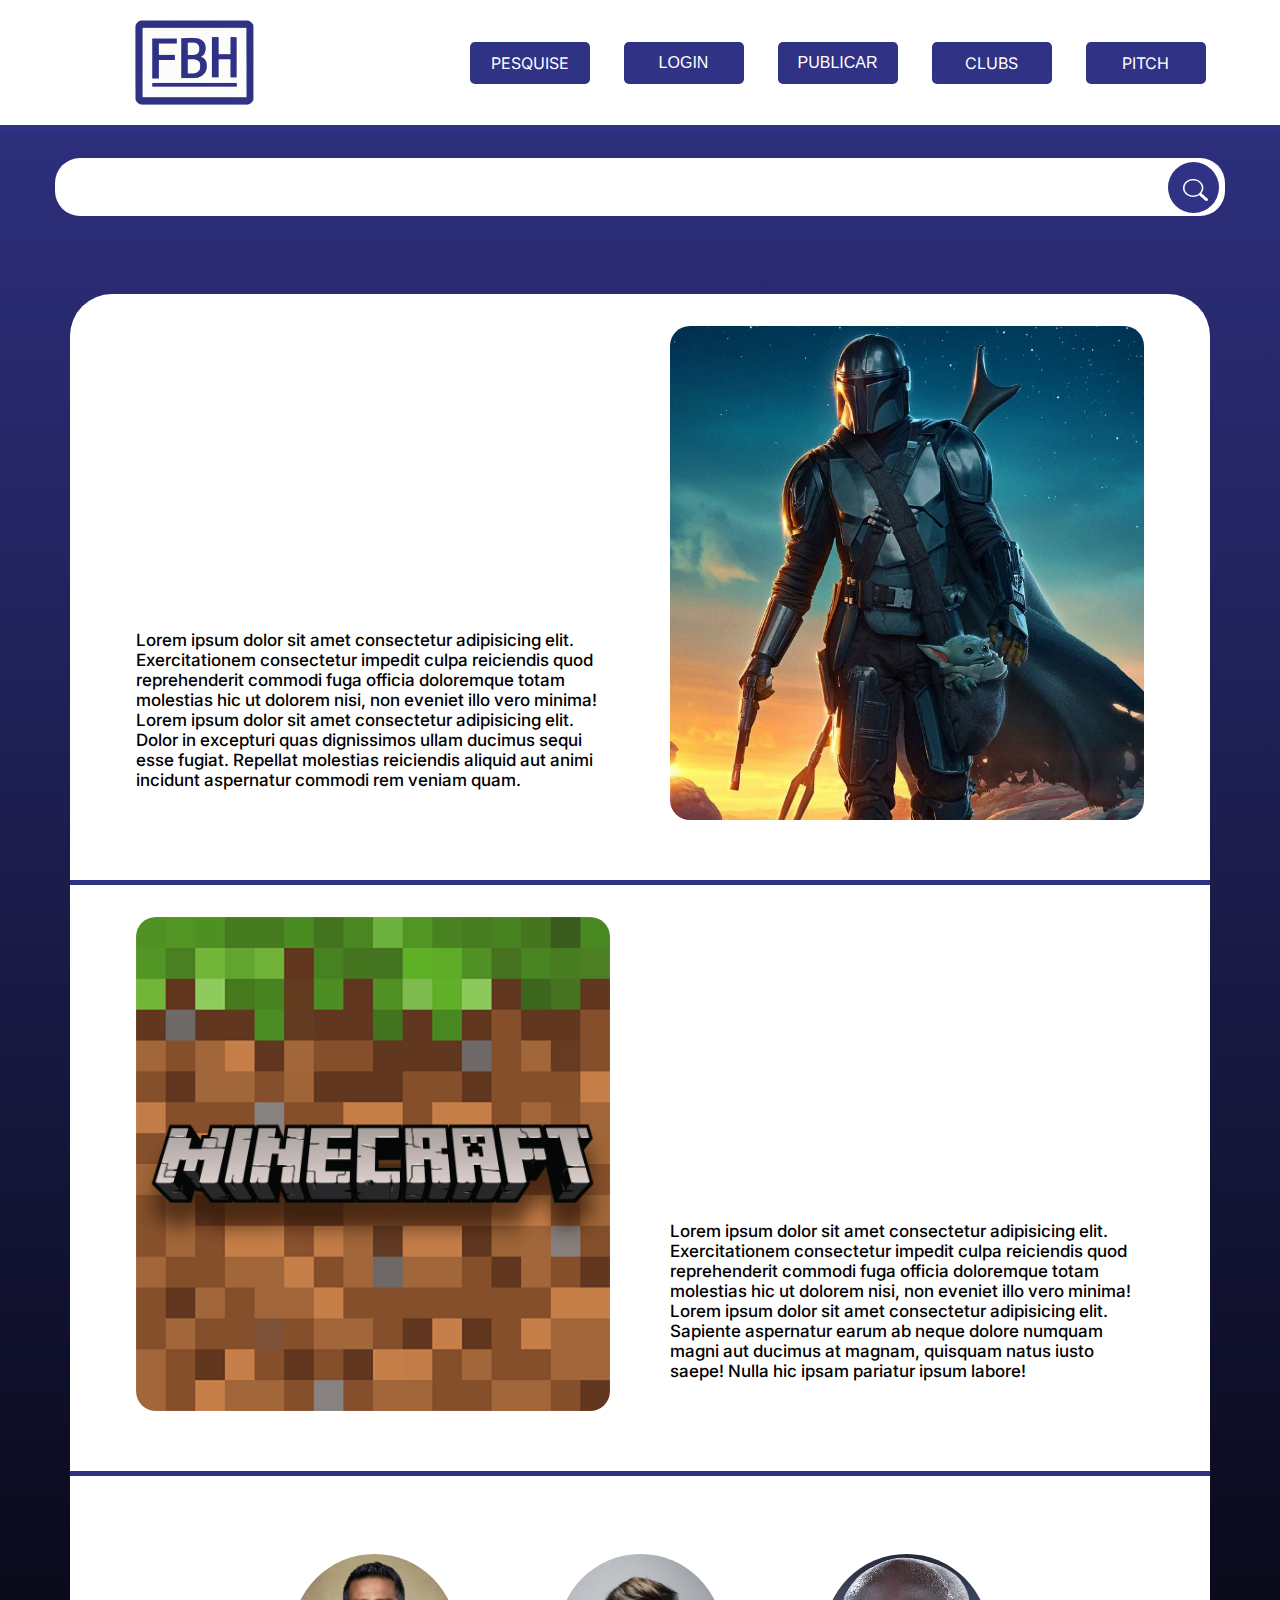
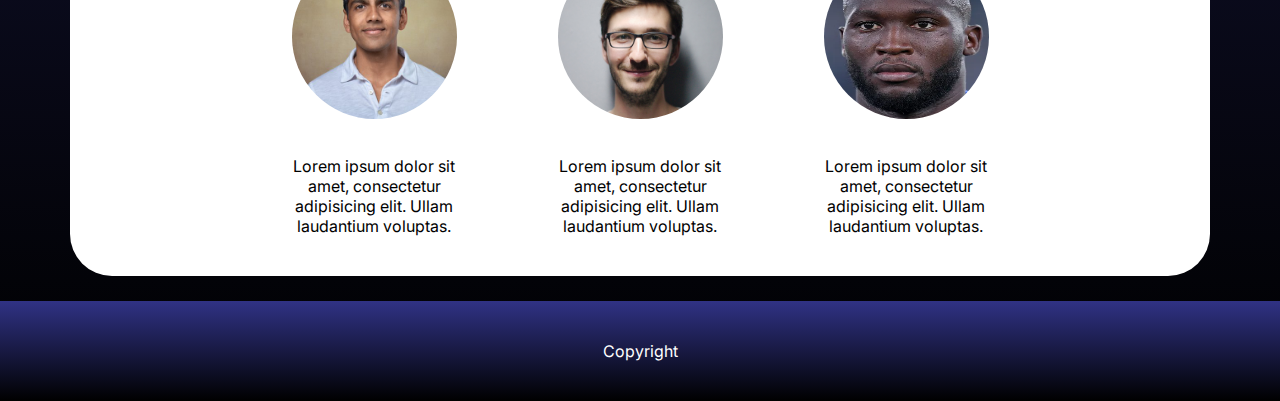
<file: mark-V/index.html>
<!DOCTYPE html>
<html lang="en">
<head>
    <meta charset="UTF-8">
    <meta http-equiv="X-UA-Compatible" content="IE=edge">
    <meta name="viewport" content="width=device-width, initial-scale=1.0">
    <link rel="shortcut icon" href="assets/img/logo.png" type="image/x-icon">
    <link rel="preconnect" href="https://fonts.googleapis.com">
    <link rel="preconnect" href="https://fonts.gstatic.com" crossorigin>
    <link href="https://fonts.googleapis.com/css2?family=Inter:wght@400;500&display=swap" rel="stylesheet">
    <link rel="stylesheet" href="css/style.css">
    <title>FanBadgeHub</title>
</head>
<body class="mainPage" id="search">
    <div class="container">
        <header>
            <img width="118.98" height="85.2" class="brand" src="assets/img/logo.png" alt="">
            <div class="navBarBox">
                <ul class="navBar">
                    <li class="navItem"><a class="navLink" href="#search">PESQUISE</a></li>
                    <li class="navItem"><button id="loginActive" class="navLink">LOGIN</button></li>
                    <li class="navItem"><button id="criarFaClube" class="navLink">PUBLICAR</button></li>
                    <li class="navItem"><a class="navLink" href="pages/management.html">CLUBS</a></li>
                    <li class="navItem"><a class="navLink" href="pages/video.html">PITCH</a></li>
                </ul>
            </div>
        </header>
        <main>
            <section class="searchBar" id="funClubsCarrossel">
                <input class="searchInput" type="search">
                <div class="searchIcon">
                    <img width="25px" height="22px" src="assets/img/lupa.png" alt="">
                </div>
            </section>
            <section class="mainContent">
                <article class="displayClub">
                    <p class="clubComent">
                        Lorem ipsum dolor sit amet consectetur adipisicing elit. Exercitationem consectetur impedit culpa reiciendis quod reprehenderit commodi fuga officia doloremque totam molestias hic ut dolorem nisi, non eveniet illo vero minima! Lorem ipsum dolor sit amet consectetur adipisicing elit. Dolor in excepturi quas dignissimos ullam ducimus sequi esse fugiat. Repellat molestias reiciendis aliquid aut animi incidunt aspernatur commodi rem veniam quam.
                    </p>
                    <img id="imagefan" class="clubImage" width="474px" height="494px" src="assets/img/mandalorian.jpg" alt="">
                </article>
                <article class="displayClub">
                    <img id="imagefan" class="clubImage" width="474px" height="494px" src="assets/img/miencraft.png" alt="">
                    <p class="clubComent">
                        Lorem ipsum dolor sit amet consectetur adipisicing elit. Exercitationem consectetur impedit culpa reiciendis quod reprehenderit commodi fuga officia doloremque totam molestias hic ut dolorem nisi, non eveniet illo vero minima! Lorem ipsum dolor sit amet consectetur adipisicing elit. Sapiente aspernatur earum ab neque dolore numquam magni aut ducimus at magnam, quisquam natus iusto saepe! Nulla hic ipsam pariatur ipsum labore!
                    </p>
                </article>
                <section class="reviews" id="reviews">
                    <aticle class="review">
                        <img width="165px" height="165px" class="reviewImage" src="assets/img/person-1.jpg" alt="">
                        <p class="reviewText">Lorem ipsum dolor sit amet, consectetur adipisicing elit. Ullam laudantium voluptas.</p>
                    </aticle>
                    <aticle class="review">
                        <img width="165px" height="165px" class="reviewImage" src="assets/img/person-2.jpg" alt="">
                        <p class="reviewText">Lorem ipsum dolor sit amet, consectetur adipisicing elit. Ullam laudantium voluptas.</p>
                    </aticle>
                    <aticle class="review">
                        <img width="165px" height="165px" class="reviewImage" src="assets/img/person-3.jpg" alt="">
                        <p class="reviewText">Lorem ipsum dolor sit amet, consectetur adipisicing elit. Ullam laudantium voluptas.</p>
                    </aticle>
                </section>
            </section>
        </main>
        <footer id="about">
            <span>Copyright</span>
        </footer>
    </div>

   

    <div class="modal" id="loginSingUp">
        <div class="loginModalContent">
            <article class="loginMessage">
                <svg id="goBack" class="goBackArrow" xmlns="http://www.w3.org/2000/svg" width="35" height="35" fill="white" class="bi bi-arrow-left" viewBox="0 0 16 16">
                    <path fill-rule="evenodd" d="M15 8a.5.5 0 0 0-.5-.5H2.707l3.147-3.146a.5.5 0 1 0-.708-.708l-4 4a.5.5 0 0 0 0 .708l4 4a.5.5 0 0 0 .708-.708L2.707 8.5H14.5A.5.5 0 0 0 15 8z"/>
                </svg>
                <img class="loginBrand" width="157.6px" height="113.6px" src="assets/img/logo.png" alt="">
                <p class="loginParagraph" id="message">
                    Registre-se agora e desfrute de uma experiência incrível em nosso site! Seja parte da nossa comunidade online e aproveite todos os benefícios exclusivos. Não perca tempo, inscreva-se hoje mesmo!
                </p>
                <button id="change" class="changeButton">CADASTRE-SE JÁ!</button>
            </article>
            <section class="form" id="login">
                <h4 class="loginTitle">FAÇA LOGIN JÁ!</h4>
                <div class="inputs">
                    <input type="email" required placeholder="E-MAIL:">
                    <input class="passwordSpacement" required type="password" placeholder="SENHA:">
                    <span class="loginOptions">Ou acesse por:</span>
                    <div class="icons">
                        <a target="_blank" href="https://accounts.google.com/v3/signin/identifier?dsh=S873332857%3A1684498194698673&authuser=0&continue=https%3A%2F%2Fwww.google.com.br%2F%3Fhl%3Dpt-BR&ec=GAlAmgQ&hl=pt-BR&flowName=GlifWebSignIn&flowEntry=AddSession"> <img class="socialIcon" width="38.424px" height="40px" src="assets/img/google.png" alt=""></a>
                        <a target="_blank" href="https://pt-br.facebook.com/"><img class="socialIcon" width="38.424px" height="40px" src="assets/img/facebook.png" alt=""></a>
                        <a target="_blank" href="https://www.instagram.com/"><img class="socialIcon" width="38.424px" height="40px" src="assets/img/instagram.png" alt=""></a>
                    </div>
                    <input type="submit" class="finishLogin" value="CONTINUAR">
                </div>
            </section>
            <section class="form formSingUp" id="singUp">
                <h4 class="singUpTitle">CADASTRE-SE JÁ!</h4>
                <div class="inputs inputsSingUp">
                    <input type="text" placeholder="NOME:" required>
                    <input class="emailSpacement" type="email" required placeholder="E-MAIL:">
                    <input class="passwordSpacement" required type="password" placeholder="SENHA:">
                    <span class="loginOptions">Ou acesse por:</span>
                    <div class="icons">
                        <a target="_blank" href="https://accounts.google.com/v3/signin/identifier?dsh=S873332857%3A1684498194698673&authuser=0&continue=https%3A%2F%2Fwww.google.com.br%2F%3Fhl%3Dpt-BR&ec=GAlAmgQ&hl=pt-BR&flowName=GlifWebSignIn&flowEntry=AddSession"> <img class="socialIcon" width="38.424px" height="40px" src="assets/img/google.png" alt=""></a>
                        <a target="_blank" href="https://pt-br.facebook.com/"><img class="socialIcon" width="38.424px" height="40px" src="assets/img/facebook.png" alt=""></a>
                        <a target="_blank" href="https://www.instagram.com/"><img class="socialIcon" width="38.424px" height="40px" src="assets/img/instagram.png" alt=""></a>
                    </div>
                    <input type="submit" class="finishLogin" value="CONTINUAR">
                </div>
            </section>
        </div>
    </div>
    <div id="id1" class="modal">
        <section id="id1" class="modalCartao">
            <article class="modalConteudo">
                <img width="75px" height="75px" class="modalCartaoP" src="./assets/img/person-2.jpg" alt="">
                <img width="100px" height="75px" class="modalCartaoP2" src="./assets/img/logo.png" alt="">
                <input type="url" placeholder="Place a URL content here">
                <button class="btnFechar" id="btnX">
                    <svg xmlns="http://www.w3.org/2000/svg" width="30" height="30" fill="currentColor" class="bi bi-arrow-right" viewBox="0 0 16 16">
                        <path fill-rule="evenodd" d="M1 8a.5.5 0 0 1 .5-.5h11.793l-3.147-3.146a.5.5 0 0 1 .708-.708l4 4a.5.5 0 0 1 0 .708l-4 4a.5.5 0 0 1-.708-.708L13.293 8.5H1.5A.5.5 0 0 1 1 8z"/>
                    </svg>
                </button>
            </article>
            <section class="modalConteudo2">
                <img class="imgPublicar" width="476px" height="100%" src="./assets/img/mandalorian.jpg" alt="">
                <div class="desc">
                    <article class="desc-1">
                        <input class="input-desc" type="text" placeholder="Name">
                        <input class="input-desc" type="url" placeholder="Input a link here">
                        <textarea class="input-desc-D" type="text"></textarea>
                    </article>
                </div>
            </section>
        </section>
    </div>
    <div id="modal-fan" class="modal">
        <section id="" class="modalCartao-mf">
            <article class="modalConteudo">
                <img width="100px" height="75px" class="modalCartaoP2" src="./assets/img/logo.png" alt="">
                <button class="" id="button-mf-close">
                    <svg xmlns="http://www.w3.org/2000/svg" width="30" height="30" fill="currentColor" class="bi bi-arrow-right" viewBox="0 0 16 16">
                        <path fill-rule="evenodd" d="M1 8a.5.5 0 0 1 .5-.5h11.793l-3.147-3.146a.5.5 0 0 1 .708-.708l4 4a.5.5 0 0 1 0 .708l-4 4a.5.5 0 0 1-.708-.708L13.293 8.5H1.5A.5.5 0 0 1 1 8z"/>
                    </svg>
                </button>
            </article>
            <section class="modalConteudo-mf">
                <div class="desc-mf">
                    <article class="desc-1">
                        <input type="text" class="mf-text">
                        <input type="text" class="mf-text">
                        <input type="text" class="mf-text">
                    </article>
                    <div class="img-mf1">
                        <img class="img-mf2" src="./assets/img/mandalorian.jpg" alt="">
                    </div>
                </div>
            </section>
            <button id="criarCart" class="criarCart">CRIE SUA CARTEIRINHA AQUI!!!</button>
        </section>
    </div>
    <div id="criarCarte" class="modal">
        <section id="" class="modalCriar">
            <article class="modalConteudo">
                <img width="100px" height="75px" class="modalCartaoP2" src="./assets/img/logo.png" alt="">
                <button class="" id="button-carte-close">
                    <svg xmlns="http://www.w3.org/2000/svg" width="30" height="30" fill="currentColor" class="bi bi-arrow-right" viewBox="0 0 16 16">
                        <path fill-rule="evenodd" d="M1 8a.5.5 0 0 1 .5-.5h11.793l-3.147-3.146a.5.5 0 0 1 .708-.708l4 4a.5.5 0 0 1 0 .708l-4 4a.5.5 0 0 1-.708-.708L13.293 8.5H1.5A.5.5 0 0 1 1 8z"/>
                    </svg>
                </button>
            </article>
            <section class="modalConteudo-mf">
                <div class="desc-criar">
                    <article class="desc-1">
                        <input type="text" class="mf-text">
                        <input type="text" class="mf-text">
                        <input type="text" class="mf-text">
                    </article>
                    <div class="img-perfil">
                        <img class="img-mf2" style="border-radius: 50%;" src="./assets/img/mandalorian.jpg" alt="">
                    </div>
                </div>
            </section>
            <button id="criarCart" class="criarCart">APLICAR</button>
        </section>
    </div>

    <script src="javascript/app.js"></script>
</body>
</html>
</file>
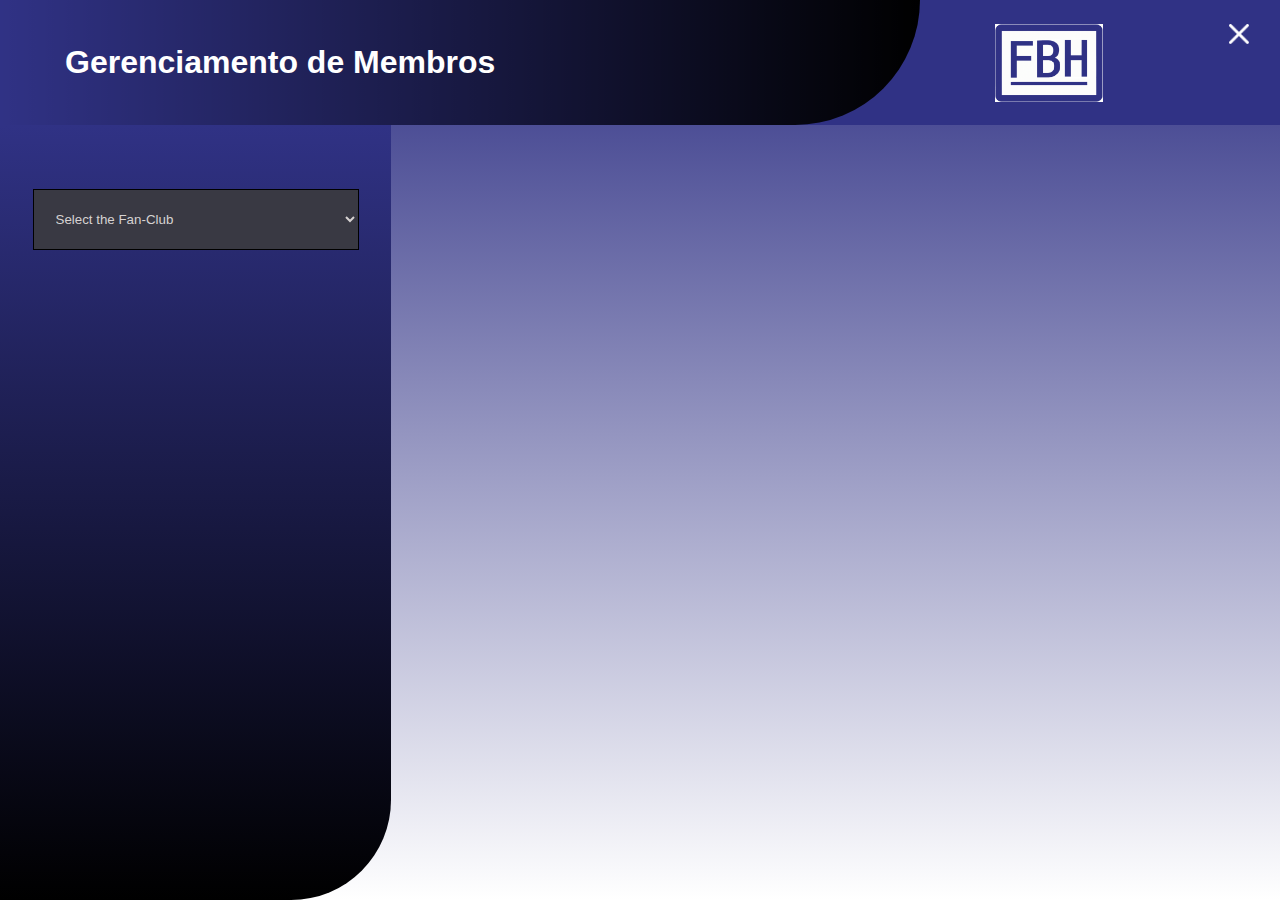
<file: mark-V/pages/management.html>
<!DOCTYPE html>
<html lang="en">
<head>
    <meta charset="UTF-8">
    <meta http-equiv="X-UA-Compatible" content="IE=edge">
    <meta name="viewport" content="width=device-width, initial-scale=1.0">
    <title>FanBedgeHub-Gerenciamento</title>
    <link rel="stylesheet" href="../css/style.css">
</head>
<body class="management" id="managementBody">
    <div class="container">
        <header>
            <div class="headerDecoration">
                <h1 class="headerText">Gerenciamento de Membros</h1>
            </div>
            <img width="108px" height="78px" class="headerBrand" src="../assets/img/logo.png" alt="">
            <a class="returnLink" href="../index.html"><img width="20.056px" height="20.056px" src="../assets/img/x.png" alt=""></a>
        </header>
        <main>
            <section class="leftSide">
                <select name="fanClub" class="fanClubFilter" id="fanClub">
                    <option value="" selected hidden disabled>Select the Fan-Club</option>
                    <option value="mandalorian">Mandalorian</option>
                    <option value="minecraft">Minecraft</option>
                </select>
                <section class="members" id="membersBox">
                </section>
            </section>
            <section class="infoBox" id="informationBox">
            </section>
        </main>
    </div>

    <script src="../javascript/management.js"></script>
</body>
</html>
</file>
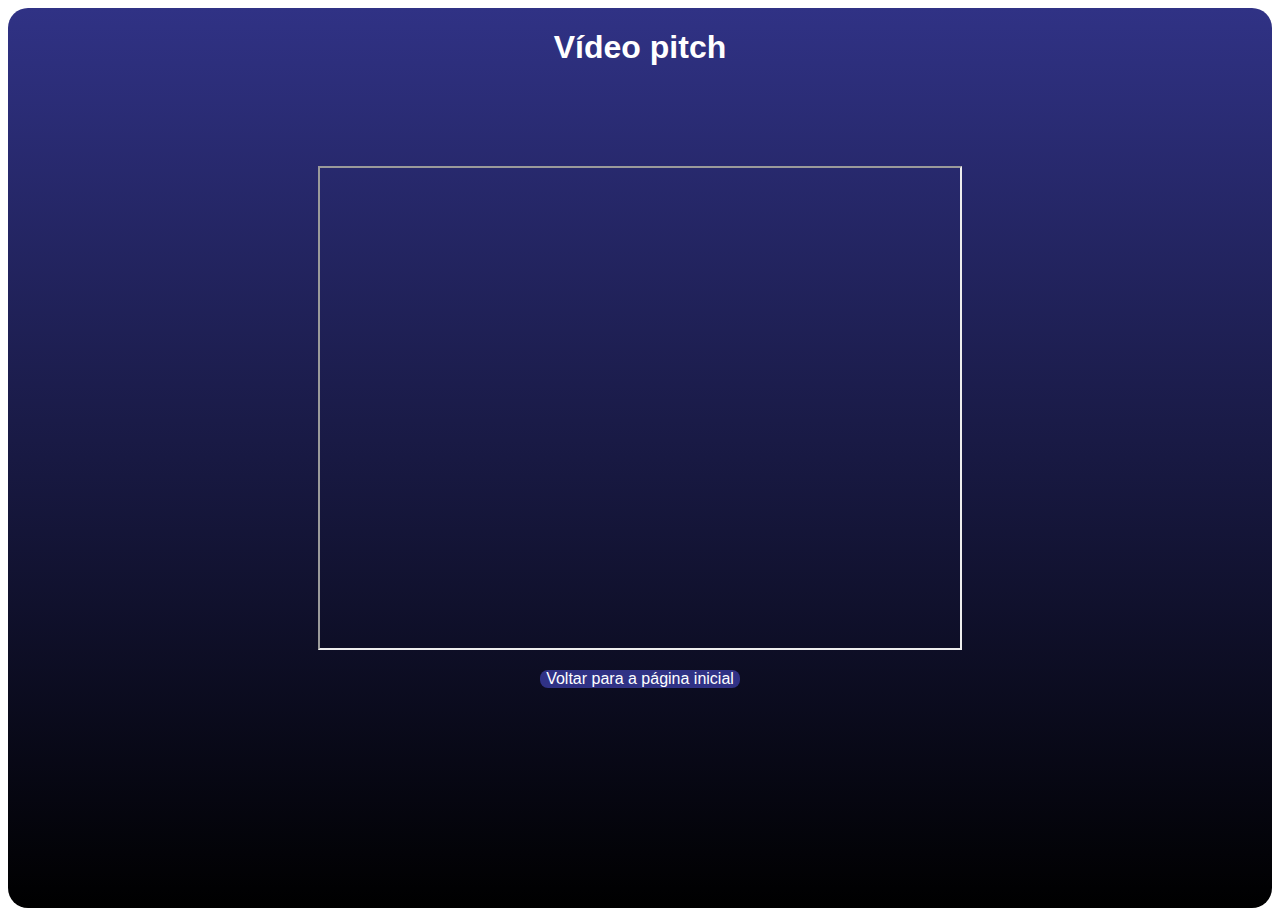
<file: mark-V/pages/video.html>
<!DOCTYPE html>
<html lang="en">
<head>
    <meta charset="UTF-8">
    <meta http-equiv="X-UA-Compatible" content="IE=edge">
    <meta name="viewport" content="width=device-width, initial-scale=1.0">
    <link rel="stylesheet" href="../css/styleV.css">
    <title>Vídeo pitch</title>
</head>
<body>
    <div class="container">
        <h1>Vídeo pitch</h1>
        <section class="video-main">
        <iframe src="https://drive.google.com/file/d/1io_PLQP1vo3Djjsdj5owKFhSaF9TJzhG/preview" width="640" height="480" allow="autoplay"></iframe>

        <a href="../index.html">Voltar para a página inicial</a>
        </section>
    </div>
</body>
</html>
</file>
<file: mark-V/css/style.css>
:root{
    --white-500:#fff;
    --white-100:hsla(0, 0%, 100%, 0);
    --black-500:#000;
    --gary-300:#d6d2d2;
    --blue-700:#303285;
    --dark-blue-600:#303285;
    --dark-blue-100:hsla(239, 47%, 35%, 0);
    --dark-gray-300:rgba(255, 255, 255, 0.4);
    --dark-gray-400:#393943;
    --light-gray-500:#d9d9d9;
    --light-gray-200:hsla(0, 0%, 85%, .75);
    --red-500:#f00;
    --green-500:#0f0;
}
*{
    padding: 0;
    margin: 0;
    box-sizing: border-box;
}
html{
    scroll-behavior: smooth;
}
body{
    display: flex;
    justify-content: center;

    font-family: 'Inter', sans-serif;
    
    position: relative;
}
.container{
    width: 1440px;

    position: relative;

    background: linear-gradient(to Bottom,var(--blue-700),var(--black-500));
}
.mainPage header{
    display: flex;
    justify-content: space-between;
    align-items: center;

    padding: 20px 135px;

    background-color: var(--white-500);

    border-bottom: 8px solid var(--blue-700);

    position: sticky;
    top: 0;
}
.navBarBox{
    width: 615px;
}
.navBar{
    list-style: none;

    display: flex;
    gap: 34px;
    justify-content: center;
}
.navLink{
    text-decoration: none;
    color: var(--white-500);
    font-size: 16px;

    width: 120px;
    height: 42px;
    background-color: var(--blue-700);
    border-radius: 5px;

    display: flex;
    justify-content: center;
    align-items: center;
    
    transition: .3s;
    cursor: pointer;

    border: none;
}
.navLink:hover{
    transform: scale(1.05);
}
main{
    display: flex;
    flex-direction: column;
    align-items: center;
    scroll-behavior: smooth;
    padding: 25px 0;
}
.searchBar{
    display: flex;
    align-items: center;

    width: 1170px;
    height: 58px;
    background-color: var(--white-500);
    border-radius: 25px;
    padding-left: 45px;
    padding-right: 6px;
}
.searchInput{
    width: 100%;
    height: 100%;
    border-radius: 50PX 0 0 50PX;
    font-size: 20px;
    border: none;
}
.searchInput:focus{
    outline: none;
}
.searchIcon{
    padding: 17px 11px 12px 15px;
    
    height: 51px;
    background-color: var(--blue-700);
    border-radius: 100%;
}
.mainContent{
    margin-top: 78px;

    width: 1140px;
    background-color: var(--white-500);
    border-radius: 42px;
}
.displayClub{
    padding: 32px 0 60px;

    display: flex;
    justify-content: center;
    align-items: flex-end;
    gap: 60px;

    border-bottom: 5px solid var(--blue-700);
}
.clubComent{
    width: 474px;

    font-size: 17px;
    font-weight: 500;

    margin-bottom: 30px;
}
.clubImage{
    border-radius: 20px;
}
.clubImage:hover{
    cursor: pointer;
}
.reviews{
    margin-top: 78px;
    padding-bottom: 40px;

    display: flex;
    justify-content: center;
    gap: 98px;
}
.review{
    text-align: center;
}
.reviewImage{
    border-radius: 100%;
}
.reviewText{
    width: 168px;

    margin-top: 33px;
}
footer{
    height: 100px; 
    background: linear-gradient(to Bottom,var(--blue-700),var(--black-500));

    display: flex;
    justify-content: center;
    align-items: center;

    color: var(--white-500);
}
.modalCartao{
    height: 70vh;
    width: 1162px;
    border-radius: 20px;
    /* padding: 32px 0 60px; */
    display: flex;
    flex-direction: column;
    justify-content: space-around;
    background-color: var(--white-500);
    /* border-bottom: 5px solid var(--blue-700); */
}
.modalConteudo{
    border-radius: 20px 20px 0 0;
    width: 100%;
    height: 100px;
    display: flex;
    flex-direction: row;
    justify-content: space-around;
    gap: 60px;
    background-color: var(--blue-700);
    /* border-bottom: 5px solid var(--blue-700); */
    align-self: flex-start;
    align-items: center;
}
.modalConteudo button{
    background: none;                                               
    border: none;
    color: var(--blue-700);
    width: 45px;
    height: 45px;
    background-color: var(--white-500);
    border-radius: 100%;
    align-items: center;
    background: none;
    border: none;
    color: var(--white-500);
    width: 45px;
    height: 45px;
    background-color: var(--blue-700);
    border-radius: 100%;
    align-items: center;
}
.modalConteudo button:hover{
    background: none;                                               
    border: none;
    color: var(--blue-700);
    width: 45px;
    height: 45px;
    background-color: var(--white-500);
    border-radius: 100%;
    align-items: center;
}
.modalConteudo button:active{
    background: none;                                               
    border: none;
    color: var(--white-500);
    width: 45px;
    height: 45px;
    background-color: var(--blue-700);
    border-radius: 100%;
    align-items: center;
}
.modalCartaoP{
    border-radius: 100%;
}
.modalCartao input{
    width: 296px;
}
.btnFechar{
    cursor: pointer;
    transition: .4s;
}
.modalConteudo2{
    display: flex;
    flex-direction: row;
    width: 1168.3px;
    height: 576px;
}
.modalConteudo-mf{
    display: flex;
    flex-direction: column;
}
.desc-mf{
    padding-left: 100px;
    height: 200px;
    display: flex;
    flex-direction: row;
    gap: 40rem;
}
.desc-criar{
    padding-left: 100px;
    height: 200px;
    display: flex;
    flex-direction: row;
    gap: 40rem;
}
.img-perfil{
    width: 70px;
    height: 70px;
    margin-left: -200px;
    margin-top: 30px;
    border-radius: 50%;
}
.img-mf1{
    width: 100px;
    height: 100px;
    margin-left: -200px;
    margin-top: 30px;
}
.img-mf2{
    width: 300px;
    height: 300px;
}

.modalCartao-mf{
    height: 50vh;
    width: 1162px;
    border-radius: 20px;
    /* padding: 32px 0 60px; */
    display: flex;
    flex-direction: column;
    background-color: var(--white-500);
    /* border-bottom: 5px solid var(--blue-700); */
}
.modalCriar{
    height: 50vh;
    width: 1162px;
    border-radius: 20px;
    /* padding: 32px 0 60px; */
    display: flex;
    flex-direction: column;
    background-color: var(--white-500);
    /* border-bottom: 5px solid var(--blue-700); */
}
.imgPublicar{
    border-radius: 0 0 0 20px;
}
.desc{
    padding-left: 100px;
    display: flex;
    flex-direction: column;
}
.desc-1{
    display: flex;
    height: 200px;
    flex-direction: column;
    gap:20px ;
    width: 200px;
    margin-top: 100px;
}
.mf-text{
    display: flex;
    background-color: var(--gary-300);
    width: 324px;
    height: 35px;
    border: none;
    border-radius: 5px;
}
.criarCart{
    width: 500px;
    height: 50px;
    margin-left: 100px;
    margin-top: 80px;
    border: none;
    border-radius: 20px;
    background-color:var(--blue-700);
    color: var(--white-500);
}
.criarCart:hover{
    cursor: pointer;
}
.criarCarte{

}
.input-desc{
    width: 100px;
    height: 100px;
    background-color: var(--gary-300);
    border: none;
    text-align: center;
    color: var(--blue-700);
    margin: 31px;
}
.input-desc-D{
    width: 500px;
    height: 200px;
    background-color: var(--gary-300);
    border: none;
    text-align: center;
    color: var(--blue-700);
    margin-left: 30px;
}
.modal{
    height: 100vh;
    width: 100%;
    background-color: var(--light-gray-200);
    
    display: none;
    justify-content: center;
    align-items: center;

    position: fixed;
    top: 0;
}
.loginModalContent{
    display: flex;

    background-color: var(--white-500);
    border-radius: 50px;
}
.loginMessage{
    width: 570px;
    height: 631.2px;
    border-radius: 50px;
    background: linear-gradient(to bottom,var(--dark-blue-600),var(--black-500));

    padding: 39.2px 62.4px 66.4px;

    display: flex;
    flex-direction: column;
    align-items: center;

    position: relative;
}
.goBackArrow{
    position: absolute;
    top: 25px;
    left: 25px;

    transition: .4s;
    cursor: pointer;
}
.goBackArrow:hover{
    opacity: .6;
}
.loginBrand{
    margin-bottom: 66.4px;
}
.loginParagraph{
    color: var(--white-500);
    font-size: 23px;
    line-height: 33px;
}
.changeButton{
    color: var(--white-500);
    font-size: 16px;
    letter-spacing: .44em;

    cursor: pointer;
    transition: .4s;

    margin-top: auto;

    width: 374.4px;
    height: 64px;
    background-color: var(--dark-gray-300);
    border-radius: 20px;

    border: none;
}
.changeButton:hover{
    opacity: .75;
}
.form{
    width: 570px;
    height: 631.2px;

    padding: 0 32.8px 32.8px;

    text-align: center;
}
.formSingUp{
    display: none;
}
.loginTitle{
    font-size: 20px;
    letter-spacing: .3em;

    margin: 76.6px 0 55.2px;

}
.singUpTitle{
    font-size: 20px;
    letter-spacing: .3em;

    margin: 41.2px 0;
}
.inputs{
    background-color: var(--light-gray-500);
    border-radius: 100px;
    
    padding: 88.8px 0 52px;

    display: flex;
    flex-direction: column;
    align-items: center;
}
.inputsSingUp{
    padding-top: 52px;
}
.inputs input[type=password],.inputs input[type=email],.inputs input[type=text]{
    background-color: var(--dark-gray-300);
    width: 374.4px;
    height: 64px;
    border-radius: 20px;

    padding-left: 39.2px;

    font-size: 16px;
    letter-spacing: .44em;

    border: none;
    outline: none;
}
.passwordSpacement{
    margin: 23.2px 0 9.6px;
}
.emailSpacement{
    margin-top: 23.2px;
}
.loginOptions{
    line-height: 17.6px;
    font-size: 10px;

    margin-bottom: 7.2px;
}
.icons{
    display: flex;
    gap: 20.776px;

    margin-bottom: 23.2px;
}
.socialIcon{
    cursor: pointer;
    transition: .4s;
}
.socialIcon:hover{
    opacity: .6;
}
.finishLogin{
    width: 374.4px;
    height: 64px;
    background-color: var(--dark-blue-600);
    border-radius: 20px;
    
    color: var(--white-500);
    font-size: 16px;
    letter-spacing: .44em;

    cursor: pointer;
    transition: .4s;

    border: none;
}
.finishLogin:hover{
    opacity: .75;
}

/* Página de gerenciamênto */

.management .container{
    min-height: 100vh;
    height: max-content;
    background: linear-gradient(to Bottom, var(--blue-700), var(--white-500));

    display: flex;
    flex-direction: column;
}
.management header{
    height: 7.82425rem;
    background-color: var(--blue-700);

    display: flex;
    justify-content: space-between;
    align-items: center;

    padding-right: 11.0625rem;

    position: sticky;
    top: 0;
}
.headerDecoration{
    width: 57.5rem;
    height: 100%;
    background: linear-gradient(to Right,var(--dark-blue-100),var(--black-500));
    border-radius: 0 0 150px 0;

    display: flex;
    align-items: center;

    padding-left: 4.0625rem;

    color: white;
}
.returnLink{
    position: absolute;
    right: 1.9525rem;
    top: 1.5rem;

    transition: .4s;
}
.returnLink:hover{
    opacity: .7;
}
.management main{
    padding: 0;

    flex-direction: row;
    align-items: stretch;
    flex-grow: 1;
}
.leftSide{
    padding-top: 4rem;

    display: flex;
    flex-direction: column;
    align-items: center;

    width: 24.4375rem;
    border-radius: 0 0 100px 0;
    background: linear-gradient(to Bottom, var(--dark-blue-600), var(--black-500));
}
.fanClubFilter{
    padding: 0 20px 0 18px;
    margin-bottom: 5.8125rem;

    background-color: var(--dark-gray-400);
    width: 20.375rem;
    height: 61px;

    color: var(--gary-300);

    border: 1px solid var(--black-500);
}
.member{
    display: flex;
    align-items: center;
    gap: 1.3125rem;

    margin-bottom: 74px;
}
.memberImage{
    border-radius: 50%;
}
.userName{
    padding: 0 31px 0 40px;

    background-color: var(--white-500);
    min-width: 11.1875rem;
    height: 60px;
    border-radius: 0 40px 40px 0;

    display: flex;
    justify-content: space-between;
    align-items: center;
}
.threeDots{
    cursor: pointer;
    transition: .4s;
}
.threeDots:hover{
    opacity: .7;
}
.infoBox{
    display: flex;
    justify-content: center;
    flex-grow: 1;

    padding-top: 75px;
}
.info{
    text-align: center;

    width: 59.152rem;
    height: 59.25rem;
    border-radius: 40px;
    background: linear-gradient(to Bottom, var(--white-500), var(--light-gray-500));
}
.shadow{
    height: 8.875rem;
    background: linear-gradient(to Bottom, var(--white-500), var(--white-100));
    border-radius: 40px 40px 0 0;

    margin-bottom: 2.9375rem;

    box-shadow: 0 0 10px var(--black-500);
}
.perfilImage{
    border-radius: 50%;

    margin-bottom: 6.4375rem;
}
.textInfo{
    width: 100%;

    display: flex;
    flex-wrap: wrap;
    row-gap: 2.9375rem;
    column-gap: 3.375rem;

    padding: 0 3rem;
}
.name,.email{
    width: 26.5625rem;
    height: 61px;
    background-color: var(--white-500);
    border-radius: 40px;

    display: flex;
    align-items: center;
    justify-content: center;
}
.status{
    display: flex;
    align-items: center;
    justify-content: center;
    border-radius: 40px 0 0 40px;
    gap: 1.375rem;

    padding-left: 1.375rem;

    height: 60px;
    background-color: var(--blue-700);
}
.statusSpan{
    width: 11.875rem;
    height: 100%;
    background-color: var(--red-500);

    display: flex;
    justify-content: center;
    align-items: center;

    border: 1px solid var(--black-500);

    color: var(--white-500);
}
</file>
<file: mark-V/css/styleV.css>
:root {
    --blue-700: #303285;
    --white-500:#fff;
    --dark-blue-600:#303285;
    --black-500:#000;
}

body {
    display: flex;
    justify-content: center;
    font-family: 'Inter', sans-serif;
    position: relative;
}

.container {
    width: 1440px;
    position: relative;
    background: linear-gradient(to Bottom, var(--blue-700), var(--black-500));
    border-radius: 20px;
    text-align: center;
    width: 1348px;
    height: 100vh;
    color: var(--white-500);
}

.video-main {
    display: flex;
    justify-content: center;
    align-items: center;
    flex-direction: column;
    margin-top: 100px;
    border-radius: 8px;
}

a {
    background-color: var(--blue-700);
    color: var(--white-500) ;
    text-decoration: none;
    border-radius: 8px;
    width: 200px;
    margin-top: 20px;
    transition: 0.5s;
}
a:hover{
    background-color: var(--white-500);
    color: var(--blue-700);
}
</file>
